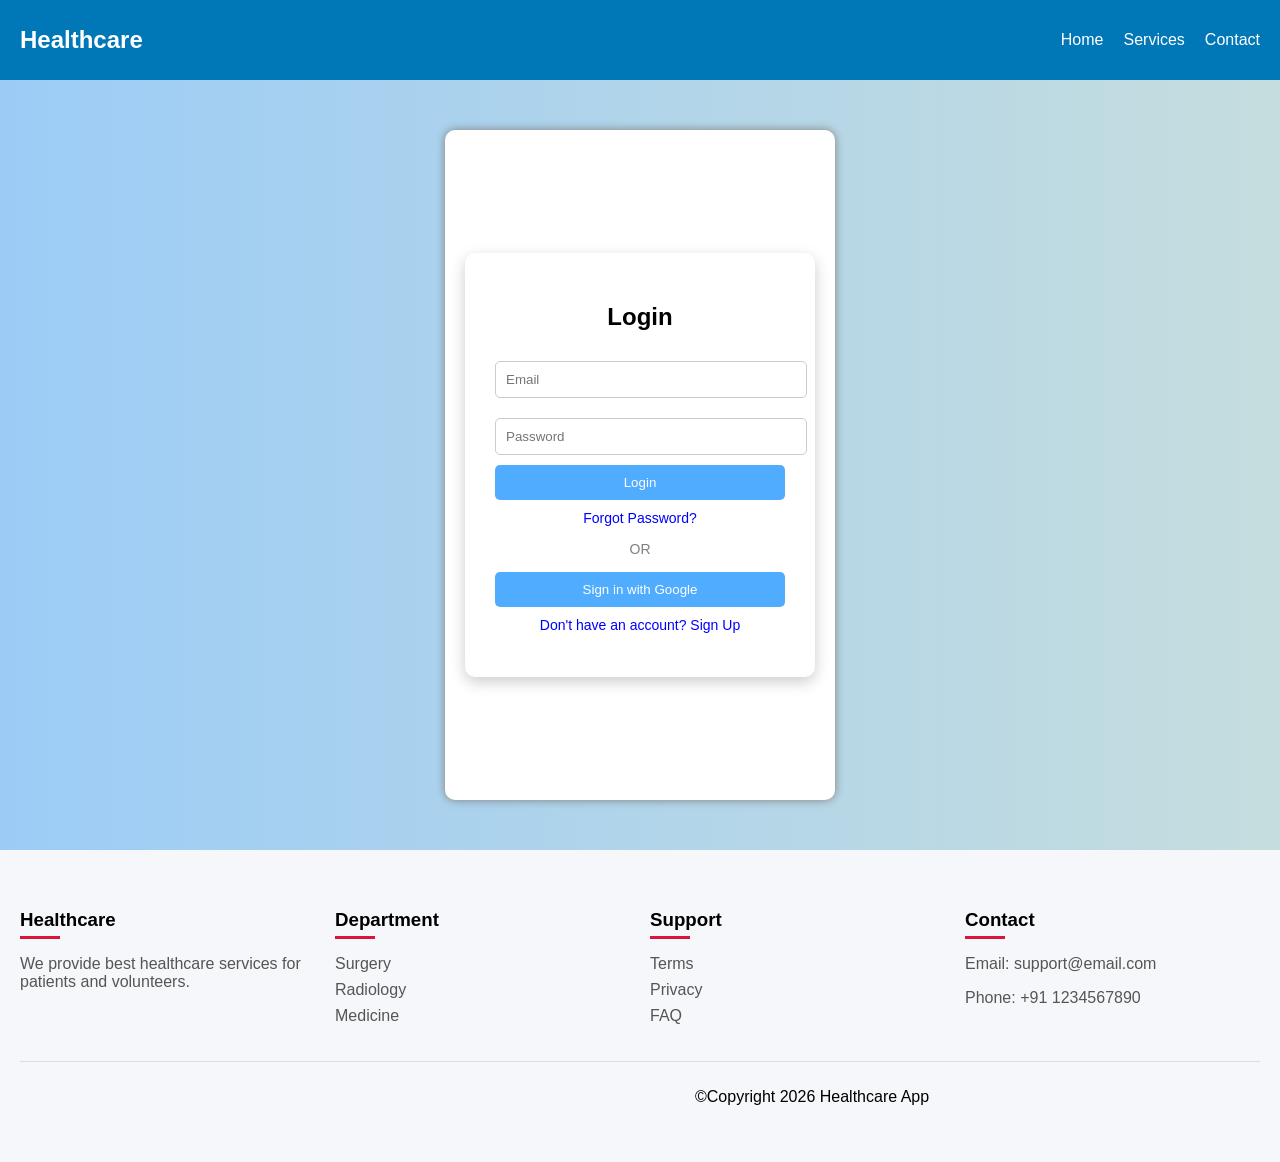
<file: login.html>
<!DOCTYPE html>
<html>
<head>
    <title>Login Page</title>
   </head>
<style>
   /* navbar */
.navbar {
    background: #0077b6;
    padding: 15px 20px;
    display: flex;
    justify-content: space-between;
    align-items: center;
    color: white;
}

.navbar h2 {
    margin: 0;
}

.navbar ul {
    list-style: none;
    display: flex;
    gap: 20px;
}

.navbar ul li {
    cursor: pointer;
}

.navbar ul li:hover {
    text-decoration: underline;
}

/* ================= FORM ================= */
.container {
    width: 350px;
    margin: 50px auto;
    background: white;
    padding: 20px;
    border-radius: 10px;
    box-shadow: 0 0 10px gray;
    text-align: center;
}

input, select, textarea {
    width: 90%;
    margin: 10px;
    padding: 10px;
    border-radius: 5px;
    border: 1px solid #ccc;
}

button {
    padding: 10px;
    background: #0077b6;
    color: white;
    border: none;
    border-radius: 5px;
    cursor: pointer;
}

button:hover {
    background: #023e8a;
}

.hidden {
    display: none;
}
    body {
    margin: 0;
    padding: 0;
    font-family: Arial;
    background: linear-gradient(to right, #9cccf6, #c5ddde);
}

.container {
    display: flex;
    justify-content: center;
    align-items: center;
    height: 70vh;
}

.form-box {
    background: white;
    padding: 30px;
    width: 320px;
    border-radius: 10px;
    text-align: center;
    box-shadow: 0 5px 15px rgba(0,0,0,0.2);
}

.form-box h2 {
    margin-bottom: 20px;
}

.form-box input {
    width: 100%;
    padding: 10px;
    margin: 10px 0;
    border-radius: 5px;
    border: 1px solid #ccc;
}

.form-box button {
    width: 100%;
    padding: 10px;
    background: #4facfe;
    color: white;
    border: none;
    border-radius: 5px;
    cursor: pointer;
}

.form-box button:hover {
    background: #007bff;
}

.google-btn {
    background: red;
}

.google-btn:hover {
    background: darkred;
}

.link {
    color: blue;
    cursor: pointer;
    font-size: 14px;
    margin-top: 10px;
}

.divider {
    margin: 15px 0;
    font-size: 14px;
    color: gray;
}
/* ================= FOOTER ================= */
.footer {
    background: #f5f7fa;
    padding: 40px 20px;
    margin-top: 50px;
}

.footer-row {
    display: flex;
    flex-wrap: wrap;
    justify-content: space-between;
    gap: 20px;
}

.footer-col {
    flex: 1;
    min-width: 220px;
}

.footer-col h3 {
    margin-bottom: 10px;
    position: relative;
}

.footer-col h3::after {
    content: "";
    width: 40px;
    height: 3px;
    background: crimson;
    display: block;
    margin-top: 5px;
}

.footer-col p, .footer-col li {
    color: #555;
    margin-bottom: 8px;
}

.footer-col ul {
    list-style: none;
    padding: 0;
}

.footer-bottom {
    margin-top: 20px;
    border-top: 1px solid #ddd;
    padding-top: 10px;
    display: flex;
    justify-content: space-between;
    flex-wrap: wrap;
}
/* ================= RESPONSIVE ================= */
@media (max-width: 768px) {
    .navbar {
        flex-direction: column;
        text-align: center;
    }

    .navbar ul {
        flex-direction: column;
        padding: 0;
    }

    .footer-row {
        flex-direction: column;
    }

    .footer-bottom {
        flex-direction: column;
        text-align: center;
        gap: 10px;
    }
}
</style>
<body>
    <!-- ================= NAVBAR ================= -->
<div class="navbar">
    <h2>Healthcare</h2>
    <ul>
        <lia>Home</lia>
        <li>Services</li>
        <li>Contact</li>
    </ul>
</div>

<div class="container">

    <!-- Login Form -->
    <div class="form-box">
        <h2>Login</h2>

        <input type="email" placeholder="Email" required>
        <input type="password" placeholder="Password" required>

        <button>Login</button>

        <p class="link">Forgot Password?</p>

        <div class="divider">OR</div>

        <button class="google-btn" >Sign in with Google</button>

        <p class="link">Don't have an account? Sign Up</p>
    </div>

</div>
<!-- ================= FOOTER ================= -->
<footer class="footer">
    <div class="footer-row">

        <div class="footer-col">
            <h3>Healthcare</h3>
            <p>We provide best healthcare services for patients and volunteers.</p>
        </div>

        <div class="footer-col">
            <h3>Department</h3>
            <ul>
                <li>Surgery</li>
                <li>Radiology</li>
                <li>Medicine</li>
            </ul>
        </div>

        <div class="footer-col">
            <h3>Support</h3>
            <ul>
                <li>Terms</li>
                <li>Privacy</li>
                <li>FAQ</li>
            </ul>
        </div>

        <div class="footer-col">
            <h3>Contact</h3>
            <p>Email: support@email.com</p>
            <p>Phone: +91 1234567890</p>
        </div>

    </div>

    <div class="footer-bottom">
        <p style="padding-left: 675px;">©Copyright 2026 Healthcare App</p>

          </div>
</footer>

</body>
</html>
</file>
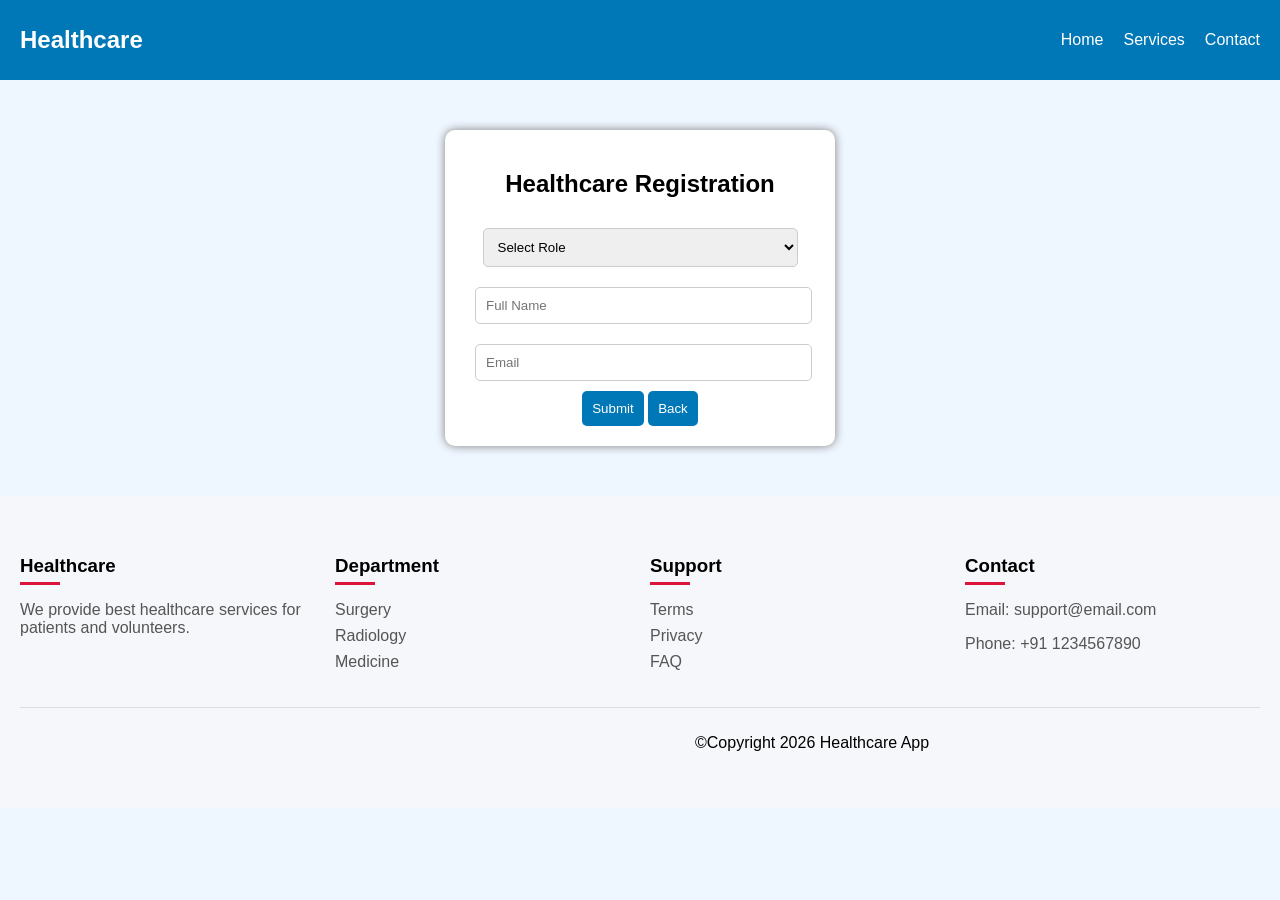
<file: Signup.html>
<!DOCTYPE html>
<html lang="en">
<head>
    <title>Healthcare Form</title>

<style>
body {
    font-family: Arial;
    margin: 0;
    background: #eef6ff;
}

/* ================= NAVBAR ================= */
.navbar {
    background: #0077b6;
    padding: 15px 20px;
    display: flex;
    justify-content: space-between;
    align-items: center;
    color: white;
}

.navbar h2 {
    margin: 0;
}

.navbar ul {
    list-style: none;
    display: flex;
    gap: 20px;
}

.navbar ul li {
    cursor: pointer;
}

.navbar ul li:hover {
    text-decoration: underline;
}

/* ================= FORM ================= */
.container {
    width: 350px;
    margin: 50px auto;
    background: white;
    padding: 20px;
    border-radius: 10px;
    box-shadow: 0 0 10px gray;
    text-align: center;
}

input, select, textarea {
    width: 90%;
    margin: 10px;
    padding: 10px;
    border-radius: 5px;
    border: 1px solid #ccc;
}

button {
    padding: 10px;
    background: #0077b6;
    color: white;
    border: none;
    border-radius: 5px;
    cursor: pointer;
}

button:hover {
    background: #023e8a;
}

.hidden {
    display: none;
}

/* ================= FOOTER ================= */
.footer {
    background: #f5f7fa;
    padding: 40px 20px;
    margin-top: 50px;
}

.footer-row {
    display: flex;
    flex-wrap: wrap;
    justify-content: space-between;
    gap: 20px;
}

.footer-col {
    flex: 1;
    min-width: 220px;
}

.footer-col h3 {
    margin-bottom: 10px;
    position: relative;
}

.footer-col h3::after {
    content: "";
    width: 40px;
    height: 3px;
    background: crimson;
    display: block;
    margin-top: 5px;
}

.footer-col p, .footer-col li {
    color: #555;
    margin-bottom: 8px;
}

.footer-col ul {
    list-style: none;
    padding: 0;
}

.footer-bottom {
    margin-top: 20px;
    border-top: 1px solid #ddd;
    padding-top: 10px;
    display: flex;
    justify-content: space-between;
    flex-wrap: wrap;
}

/* ================= RESPONSIVE ================= */
@media (max-width: 768px) {
    .navbar {
        flex-direction: column;
        text-align: center;
    }

    .navbar ul {
        flex-direction: column;
        padding: 0;
    }

    .footer-row {
        flex-direction: column;
    }

    .footer-bottom {
        flex-direction: column;
        text-align: center;
        gap: 10px;
    }
}
</style>

</head>
<body>

<!-- ================= NAVBAR ================= -->
<div class="navbar">
    <h2>Healthcare</h2>
    <ul>
        <li>Home</li>
        <li>Services</li>
        <li>Contact</li>
    </ul>
</div>

<!-- ================= FORM ================= -->
<div class="container">
    <h2>Healthcare Registration</h2>

    <select id="role" onchange="changeForm()" required>
        <option value="">Select Role</option>
        <option value="patient">Patient</option>
        <option value="volunteer">Volunteer</option>
    </select>

    <form id="mainForm">
        <input type="text" placeholder="Full Name" required>
        <input type="email" placeholder="Email" required>

        <div id="patientFields" class="hidden">
            <input type="number" placeholder="Age">

            <select>
                <option value="">Select Problem</option>
                <option>Fever</option>
                <option>Cough</option>
                <option>Headache</option>
            </select>

            <textarea placeholder="Describe your problem"></textarea>
        </div>

        <div id="volunteerFields" class="hidden">
            <input type="tel" placeholder="Phone Number">

            <select>
                <option value="">Volunteer For</option>
                <option>Medical Support</option>
                <option>Delivery Help</option>
                <option>Emergency Support</option>
            </select>

            <textarea placeholder="Why do you want to volunteer?"></textarea>
        </div>

        <button type="submit">Submit</button>
        <button type="button" onclick="window.location.href='index.html'">Back</button>
    </form>
</div>

<!-- ================= FOOTER ================= -->
<footer class="footer">
    <div class="footer-row">

        <div class="footer-col">
            <h3>Healthcare</h3>
            <p>We provide best healthcare services for patients and volunteers.</p>
        </div>

        <div class="footer-col">
            <h3>Department</h3>
            <ul>
                <li>Surgery</li>
                <li>Radiology</li>
                <li>Medicine</li>
            </ul>
        </div>

        <div class="footer-col">
            <h3>Support</h3>
            <ul>
                <li>Terms</li>
                <li>Privacy</li>
                <li>FAQ</li>
            </ul>
        </div>

        <div class="footer-col">
            <h3>Contact</h3>
            <p>Email: support@email.com</p>
            <p>Phone: +91 1234567890</p>
        </div>

    </div>

    <div class="footer-bottom">
        <p style="padding-left: 675px;">©Copyright 2026 Healthcare App</p>

          </div>
</footer>

<!-- ================= SCRIPT ================= -->
<script>
function changeForm() {
    let role = document.getElementById("role").value;

    let patient = document.getElementById("patientFields");
    let volunteer = document.getElementById("volunteerFields");

    if (role === "patient") {
        patient.style.display = "block";
        volunteer.style.display = "none";
    } 
    else if (role === "volunteer") {
        volunteer.style.display = "block";
        patient.style.display = "none";
    } 
    else {
        patient.style.display = "none";
        volunteer.style.display = "none";
    }
}

document.getElementById("mainForm").addEventListener("submit", function(e) {
    e.preventDefault();

    let role = document.getElementById("role").value;

    if (role === "patient") {
        alert("✅ Patient Request Submitted Successfully!");
    } 
    else if (role === "volunteer") {
        alert("🎉 Volunteer Registration Successful!");
    } 
    else {
        alert("⚠️ Please select a role first!");
    }

    this.reset();

    document.getElementById("patientFields").style.display = "none";
    document.getElementById("volunteerFields").style.display = "none";
});
</script>

</body>
</html>
</file>
